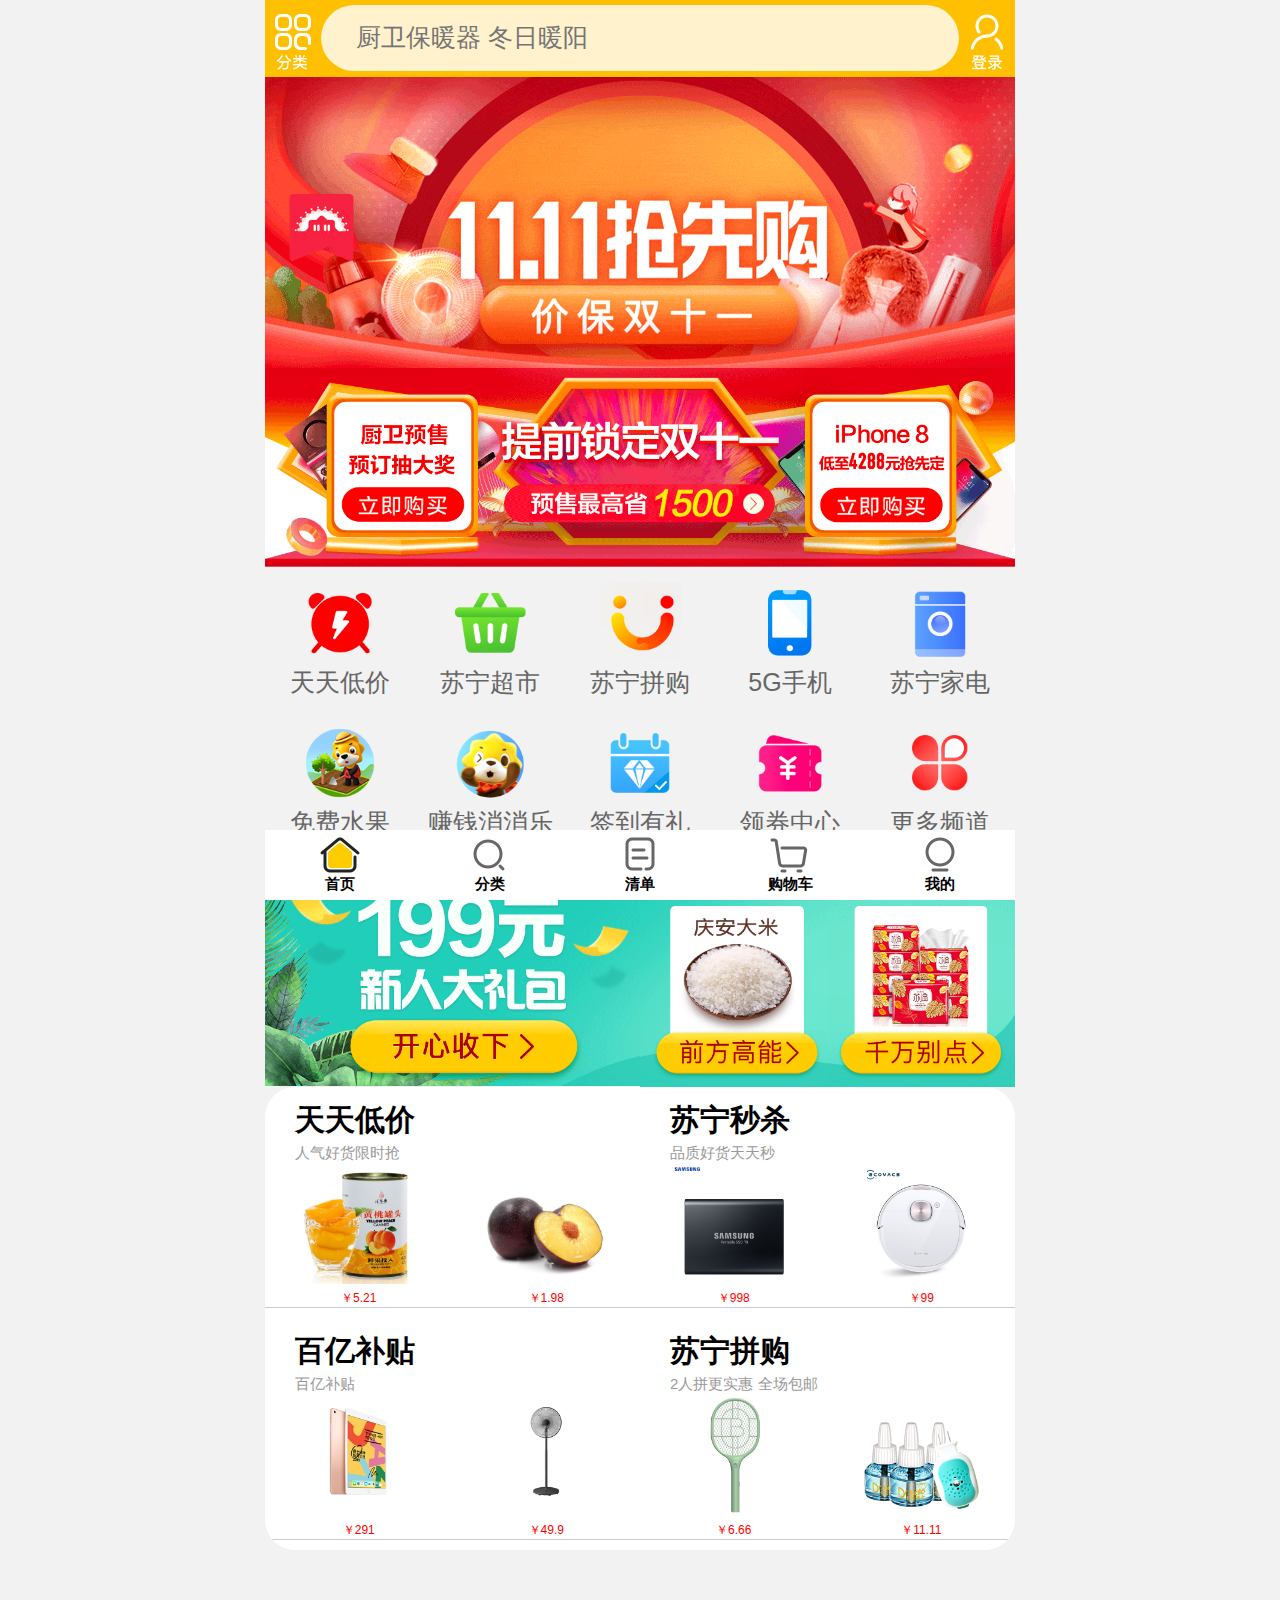
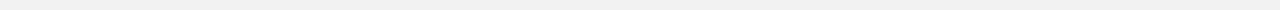
<file: rem+flexible.js/index.html>
<!DOCTYPE html>
<html lang="en">

<head>
    <meta charset="UTF-8">
    <meta name="viewport" content="width=device-width, initial-scale=1.0,user-scalable=no,maximum-scale=1.0,minimum-scale=1.0">
    <link rel="stylesheet" href="css/normalize.css">
    <link rel="stylesheet" href="css/index.css">
    <script src="js/flexiable.js"></script>
    <title>苏宁</title>
</head>

<body>
    <!-- search_content顶部搜索框 -->
    <div class="search_content">
        <a href="javascript:;"></a>
        <div class="search">
            <input type="search" placeholder="厨卫保暖器 冬日暖阳">
        </div>
        <a href="javascript:;"></a>
    </div>

    <!-- banner部分 -->
    <div class="banner">
        <img src="upload/banner.gif">
    </div>

    <!-- AD广告部分 -->
    <div class="ad">
        <a href="javascript:;"><img src="upload/ad1.gif" alt=""></a>
        <a href="javascript:;"><img src="upload/ad2.gif" alt=""></a>
        <a href="javascript:;"><img src="upload/ad3.gif" alt=""></a>
    </div>

    <!-- nav导航栏模块 -->
    <div class="nav">
        <a href="javascript:;">
            <img src="upload/nav1.png" alt="天天低价">
            <p>天天低价</p>
        </a>
        <a href="javastript:;">
            <img src="upload/nav2.png" title="苏宁超市">
            <p>苏宁超市</p>
        </a>
        <a href="javastript:;">
            <img src="upload/nav3.png" title="苏宁拼购">
            <p>苏宁拼购</p>
        </a>
        <a href="javastript:;">
            <img src="upload/nav4.png" title="5G手机">
            <p>5G手机</p>
        </a>
        <a href="javastript:;">
            <img src="upload/nav5.png" title="苏宁家电">
            <p>苏宁家电</p>
        </a>
        <a href="javastript:;">
            <img src="upload/nav6.png" title="免费水果">
            <p>免费水果</p>
        </a>
        <a href="javastript:;">
            <img src="upload/nav7.png" title="赚钱消消乐">
            <p>赚钱消消乐</p>
        </a>
        <a href="javastript:;">
            <img src="upload/nav8.png" title="签到有礼">
            <p>签到有礼</p>
        </a>
        <a href="javastript:;">
            <img src="upload/nav9.png" title="领券中心">
            <p>领券中心</p>
        </a>
        <a href="javastript:;">
            <img src="upload/nav10.png" title="更多频道">
            <p>更多频道</p>
        </a>

    </div>

    <!-- bargin优惠 -->
    <div class="bargin">
        <a href="javascript"><img src="upload/bargin1.png"></a>
        <a href="javascript"><img src="upload/bargin2.gif"></a>
        <a href="javascript"><img src="upload/bargin3.gif"></a>
    </div>

    <!-- goods商品模块 -->
    <div class="goods">
        <!-- 天天低价 -->
        <div class="ttdj">
            <div>天天低价</div>
            <p>人气好货限时抢</p>
            <ul>
                <li>
                    <a href="javascript:;"><img src="upload/goods1.jpg"><span>￥5.21</span></a>
                    <a href="javascript:;"><img src="upload/goods2.jpg"><span>￥1.98</span></a>
                </li>
            </ul>
        </div>
        <!-- 苏宁秒杀 -->
        <div class="ttdj">
            <div>苏宁秒杀</div>
            <p>品质好货天天秒</p>
            <ul>
                <li>
                    <a href="javascript:;"><img src="upload/goods3.jpg"><span>￥998</span></a>
                    <a href="javascript:;"><img src="upload/goods4.jpg"><span>￥99</span></a>
                </li>
            </ul>
        </div>
        <!-- 百亿补贴 -->
        <div class="ttdj">
            <div>百亿补贴</div>
            <p>百亿补贴</p>
            <ul>
                <li>
                    <a href="javascript:;"><img src="upload/goods5.webp"><span>￥291</span></a>
                    <a href="javascript:;"><img src="upload/goods6.webp"><span>￥49.9</span></a>
                </li>
            </ul>
        </div>
        <!-- 苏宁拼购 -->
        <div class="ttdj">
            <div>苏宁拼购</div>
            <p>2人拼更实惠 全场包邮</p>
            <ul>
                <li>
                    <a href="javascript:;"><img src="upload/goods7.jpg"><span>￥6.66</span></a>
                    <a href="javascript:;"><img src="upload/goods8.jpg"><span>￥11.11</span></a>
                </li>
            </ul>
        </div>
    </div>

    <!-- subnav底部导航栏 -->
    <div class="subnav">
        <a href="javascript:;">
            <img src="upload/subnav1.png" alt="首页">
            <span>首页</span>
        </a>
        <a href="javascript:;">
            <img src="upload/subnav2.png">
            <span>分类</span>
        </a>
        <a href="javascript:;">
            <img src="upload/subnav3.png">
            <span>清单</span>
        </a>
        <a href="javascript:;">
            <img src="upload/subnav4.png">
            <span>购物车</span>
        </a>
        <a href="javascript:;">
            <img src="upload/subnav5.png">
            <span>我的</span>
        </a>
    </div>
</body>

</html>
</file>
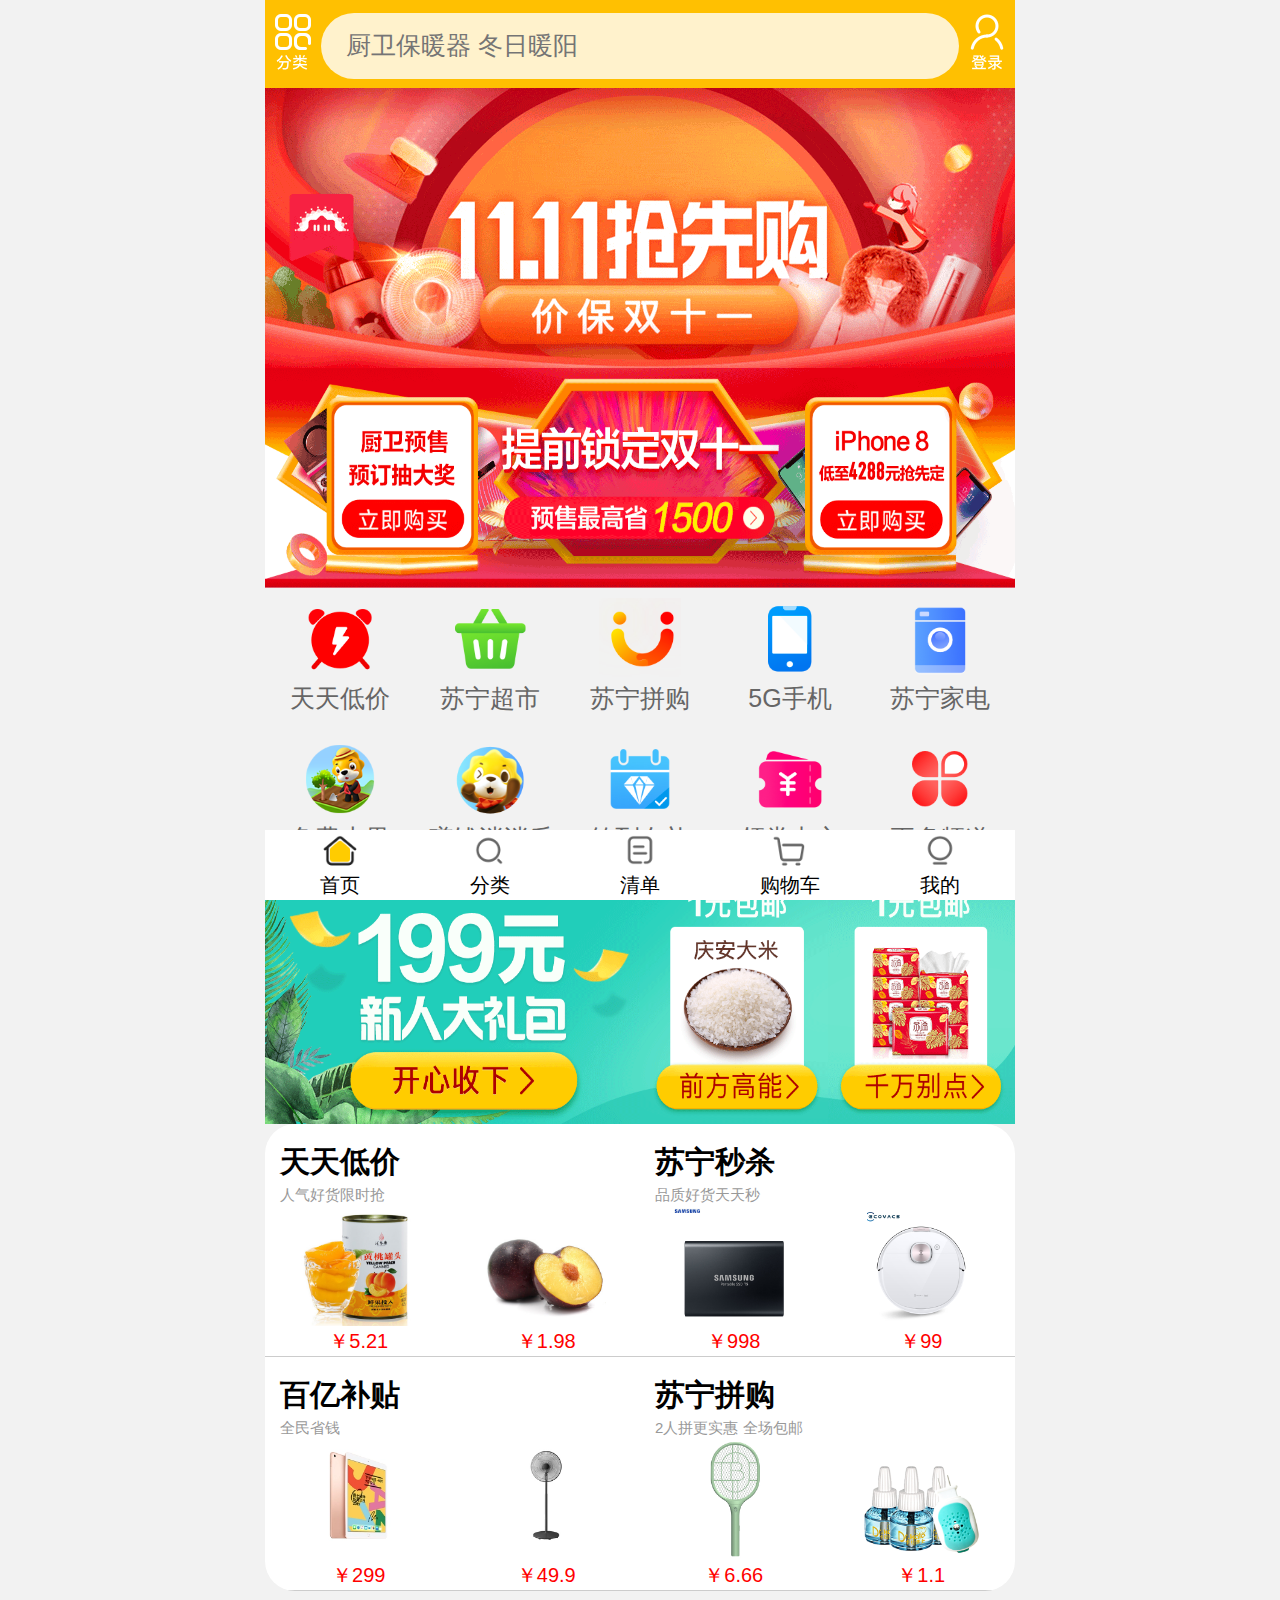
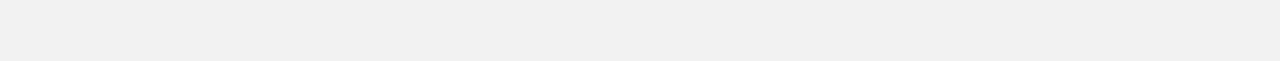
<file: rem+媒体查询+less/index.html>
<!DOCTYPE html>
<html lang="en">

<head>
    <meta charset="UTF-8">
    <meta name="viewport" content="width=device-width, initial-scale=1.0,minimum-scale=1.0,maximum-scale=1.0,user-scalable=no">
    <link rel="stylesheet" href="css/normalize.css">
    <link rel="stylesheet" href="css/index.css">
    <title>苏宁</title>
</head>

<body>

    <!-- 顶部搜索框 -->
    <div class="search_content">
        <!-- 左边分类 -->
        <a href="javascript:;" class="classify"></a>
        <!-- 中间搜索框 -->
        <div class="search">
            <input type="search" placeholder="厨卫保暖器 冬日暖阳">
        </div>
        <!-- 右边登陆 -->
        <a href="javascript:;" class="login"></a>
    </div>

    <!-- banner部分 -->
    <div class="banner">
        <img src="upload/banner.gif">
    </div>

    <!-- 广告部分 -->
    <div class="ad">
        <a href="javascript:;"> <img src="upload/ad1.gif"></a>
        <a href="javascript:;"> <img src="upload/ad2.gif"></a>
        <a href="javascript:;"> <img src="upload/ad3.gif"></a>
    </div>

    <!-- nav导航栏模块 -->
    <div class="nav">
        <a href="javastript:;" title="天天低价">
            <img src="upload/nav1.png">
            <p>天天低价</p>
        </a>
        <a href="javastript:;">
            <img src="upload/nav2.png" title="苏宁超市">
            <p>苏宁超市</p>
        </a>
        <a href="javastript:;">
            <img src="upload/nav3.png" title="苏宁拼购">
            <p>苏宁拼购</p>
        </a>
        <a href="javastript:;">
            <img src="upload/nav4.png" title="5G手机">
            <p>5G手机</p>
        </a>
        <a href="javastript:;">
            <img src="upload/nav5.png" title="苏宁家电">
            <p>苏宁家电</p>
        </a>
        <a href="javastript:;">
            <img src="upload/nav6.png" title="免费水果">
            <p>免费水果</p>
        </a>
        <a href="javastript:;">
            <img src="upload/nav7.png" title="赚钱消消乐">
            <p>赚钱消消乐</p>
        </a>
        <a href="javastript:;">
            <img src="upload/nav8.png" title="签到有礼">
            <p>签到有礼</p>
        </a>
        <a href="javastript:;">
            <img src="upload/nav9.png" title="领券中心">
            <p>领券中心</p>
        </a>
        <a href="javastript:;">
            <img src="upload/nav10.png" title="更多频道">
            <p>更多频道</p>
        </a>
    </div>

    <!-- bargin优惠 -->
    <div class="bargin">
        <a href="javascript:;"><img src="upload/bargin1.png"></a>
        <a href="javascript:;"><img src="upload/bargin2.gif"></a>
        <a href="javascript:;"><img src="upload/bargin3.gif"></a>
    </div>

    <!-- goods商品模块 -->
    <div class="goods">
        <!-- 天天低价 -->
        <div class="goods_lowprice">
            <div>天天低价</div>
            <p>人气好货限时抢</p>
            <ul>
                <li>
                    <a href="javascript:;">
                        <img src="upload/goods1.jpg">
                        <span>￥5.21</span>

                    </a>
                    <a href="javascript:;">
                        <img src="upload/goods2.jpg">
                        <span>￥1.98</span>
                    </a>
                </li>
            </ul>
        </div>
        <!-- 苏宁秒杀 -->
        <div class="goods_sk">
            <div>苏宁秒杀</div>
            <p>品质好货天天秒</p>
            <ul>
                <li>
                    <a href="javascript:;">
                        <img src="upload/goods3.jpg">
                        <span>￥998</span>

                    </a>
                    <a href="javascript:;">
                        <img src="upload/goods4.jpg">
                        <span>￥99</span>
                    </a>
                </li>
            </ul>
        </div>
        <!-- 百亿补贴 -->
        <div class="goods_savemoney">
            <div>百亿补贴</div>
            <p>全民省钱</p>
            <ul>
                <li>
                    <a href="javascript:;">
                        <img src="upload/goods5.webp">
                        <span>￥299</span>

                    </a>
                    <a href="javascript:;">
                        <img src="upload/goods6.webp">
                        <span>￥49.9</span>
                    </a>
                </li>
            </ul>
        </div>
        <!-- 苏宁拼购 -->
        <div class="goods_withfriend">
            <div>苏宁拼购</div>
            <p>2人拼更实惠 全场包邮</p>
            <ul>
                <li>
                    <a href="javascript:;">
                        <img src="upload/goods7.jpg">
                        <span>￥6.66</span>

                    </a>
                    <a href="javascript:;">
                        <img src="upload/goods8.jpg">
                        <span>￥1.1</span>
                    </a>
                </li>
            </ul>
        </div>
    </div>

    <!-- subnav底部导航栏 -->
    <div class="subnav">
        <a href="javascript:;">
            <img src="upload/subnav1.png">
            <span>首页</span>
        </a>
        <a href="javascript:;">
            <img src="upload/subnav2.png">
            <span>分类</span>
        </a>
        <a href="javascript:;">
            <img src="upload/subnav3.png">
            <span>清单</span>
        </a>
        <a href="javascript:;">
            <img src="upload/subnav4.png">
            <span>购物车</span>
        </a>
        <a href="javascript:;">
            <img src="upload/subnav5.png">
            <span>我的</span>
        </a>
    </div>

</body>

</html>
</file>
<file: rem+flexible.js/css/index.css>
/* 基础设置 */

* {
    margin: 0;
    padding: 0;
}

ul,
ol {
    list-style: none;
}

input,
button {
    outline-style: none;
    border-style: none;
}

a {
    text-decoration: none;
}


/* 如果屏幕超过750px 那么就不按照 当前屏幕的大小进行划分 */

@media screen and (min-width:750px) {
    html {
        font-size: 75px !important;
    }
}


/* 总体设计 */

body {
    min-width: 320px;
    max-width: 750px;
    /* flexable.js划分了10等份 */
    width: 10rem;
    margin: 0 auto;
    line-height: 1.5;
    font-family: Arial, Helvetica;
    background-color: #f2f2f2;
}


/* search_content顶部搜索框 */

.search_content {
    display: flex;
    position: fixed;
    top: 0;
    left: 50%;
    transform: translateX(-50%);
    width: 10rem;
    height: 1.02rem;
    background-color: #FFC001;
}


/* 左边分类按钮 */

.search_content a:nth-of-type(1) {
    width: .48rem;
    height: .8rem;
    background: url(../images/classify.png) no-repeat;
    margin: .133333rem;
    background-size: .48rem .8rem;
}


/* 中间搜索框 */

.search {
    flex: 1;
    margin-top: .06rem;
}

.search input {
    width: 100%;
    height: .88rem;
    border-radius: .44rem;
    padding-left: .466667rem;
    font-size: .333333rem;
    background-color: #fff2cc;
}


/* 右侧登陆按钮  */

.search_content a:nth-of-type(2) {
    width: .48rem;
    height: .8rem;
    background: url(../images/login.png) no-repeat;
    margin: .133333rem;
    background-size: .48rem .8rem;
}


/* banner部分 */

.banner img {
    width: 100%;
    vertical-align: top;
}


/* 广告部分 */

.ad {
    display: flex;
}

.ad a {
    flex: 1;
}

.ad img {
    width: 100%;
}


/* nav导航栏 */

.nav {
    width: 10rem;
}

.nav a {
    float: left;
    width: 2rem;
    height: 1.866667rem;
    text-align: center;
}

.nav a img {
    display: block;
    width: 1.093333rem;
    height: 1.093333rem;
    margin: .133333rem auto 0;
}

.nav a p {
    font-size: .333333rem;
    color: #666;
}


/* bargin优惠 */

.bargin {
    width: 100%;
    display: flex;
}

.bargin a {
    flex: 1;
}


/* 第一个图片占两个位置 */

.bargin a:nth-child(1) {
    flex: 2;
}

.bargin a img {
    width: 100%;
    vertical-align: bottom;
}


/* goods商品模块 */

.goods {
    width: 100%;
    overflow: hidden;
    background-color: #fff;
    border-radius: .4rem;
    margin-bottom: .8rem;
}


/* 天天低价 */

.ttdj {
    float: left;
    width: 50%;
    margin: .133333rem auto;
    border-bottom: 1px solid #ccc;
}

.ttdj div {
    font-size: .4rem;
    font-weight: 700;
    padding-left: .4rem;
}

.ttdj p {
    font-size: .2rem;
    color: #999;
    padding-left: .4rem;
}

.ttdj ul {
    display: flex;
}

.ttdj ul li {
    flex: 1;
    display: flex;
}

.ttdj ul li a {
    flex: 1;
    text-align: center;
}

.ttdj ul li a img {
    width: 1.6rem;
    height: 1.6rem;
}

.ttdj ul li a span {
    color: red;
    display: block;
}


/* subnav底部导航栏 */

.subnav {
    display: flex;
    position: fixed;
    bottom: 0;
    left: 50%;
    transform: translateX(-50%);
    width: 10rem;
    height: .933333rem;
    background-color: #fff;
}

.subnav a {
    flex: 1;
    text-align: center;
    font-size: .2rem;
}

.subnav a img {
    display: block;
    margin: 0 auto;
    width: .64rem;
    height: .64rem;
}

.subnav a span {
    margin-top: -0.066667rem;
    display: block;
    font-size: .2rem;
    font-weight: 700;
    color: #000;
}
</file>
<file: rem+媒体查询+less/css/index.css>
@media screen and (min-width: 320px) {
  html {
    font-size: 21.33333333px;
  }
}
@media screen and (min-width: 360px) {
  html {
    font-size: 24px;
  }
}
@media screen and (min-width: 375px) {
  html {
    font-size: 25px;
  }
}
@media screen and (min-width: 384px) {
  html {
    font-size: 25.6px;
  }
}
@media screen and (min-width: 400px) {
  html {
    font-size: 26.66666667px;
  }
}
@media screen and (min-width: 411px) {
  html {
    font-size: 27.4px;
  }
}
@media screen and (min-width: 414px) {
  html {
    font-size: 27.6px;
  }
}
@media screen and (min-width: 424px) {
  html {
    font-size: 28.26666667px;
  }
}
@media screen and (min-width: 480px) {
  html {
    font-size: 32px;
  }
}
@media screen and (min-width: 540px) {
  html {
    font-size: 36px;
  }
}
@media screen and (min-width: 720px) {
  html {
    font-size: 48px;
  }
}
@media screen and (min-width: 750px) {
  html {
    font-size: 50px;
  }
}
* {
  margin: 0;
  padding: 0;
}
a {
  text-decoration: none;
}
ul,
ol {
  list-style: none;
}
input,
button {
  outline-style: none;
  border-style: none;
}
body {
  min-width: 320px;
  width: 15rem;
  margin: 0 auto;
  line-height: 1.5;
  font-family: Arial,Helvetica;
  background-color: #f2f2f2;
}
.search_content {
  display: flex;
  position: fixed;
  top: 0;
  left: 50%;
  transform: translateX(-50%);
  width: 15rem;
  height: 1.76rem;
  background-color: #FFC001;
}
.search_content .classify {
  width: 0.72rem;
  height: 1.2rem;
  margin: 0.2rem 0.2rem 0.2rem 0.2rem;
  background: url(../images/classify.png);
  background-size: 0.72rem 1.2rem;
}
.search_content .search {
  flex: 1;
}
.search_content .search input {
  width: 100%;
  height: 1.32rem;
  border-radius: 0.66rem;
  background-color: #fff2cc;
  margin-top: 0.2rem;
  font-size: 0.5rem;
  padding-left: 0.5rem;
}
.search_content .login {
  width: 0.72rem;
  height: 1.2rem;
  margin: 0.2rem 0.2rem 0.2rem 0.2rem;
  background: url(../images/login.png);
  background-size: 0.72rem 1.2rem;
}
.banner {
  width: 15rem;
  height: 7.36rem;
}
.banner img {
  width: 100%;
  height: 100%;
}
.ad {
  display: flex;
}
.ad a {
  flex: 1;
}
.ad a img {
  width: 100%;
  height: 100%;
}
.nav {
  width: 15rem;
}
.nav a {
  float: left;
  width: 3rem;
  height: 2.8rem;
}
.nav a img {
  display: block;
  width: 1.64rem;
  height: 1.64rem;
  margin: 0.2rem auto 0;
}
.nav a p {
  font-size: 0.5rem;
  text-align: center;
  color: #666;
}
.bargin {
  float: left;
  display: flex;
}
.bargin a {
  flex: 1;
}
.bargin a img {
  width: 100%;
  height: 100%;
}
.bargin a:nth-child(1) {
  flex: 2;
}
.goods {
  overflow: hidden;
  width: 15rem;
  background: #fff;
  border-radius: 0.6rem;
  margin-bottom: 1.4rem;
  box-sizing: border-box;
}
.goods_lowprice,
.goods_sk,
.goods_savemoney,
.goods_withfriend {
  float: left;
  border-bottom: 1px solid #ccc;
}
.goods_lowprice .border,
.goods_sk .border,
.goods_savemoney .border,
.goods_withfriend .border {
  border-right: 1px solid #000;
}
.goods_lowprice div,
.goods_sk div,
.goods_savemoney div,
.goods_withfriend div {
  box-sizing: border-box;
  width: 7.5rem;
  font-size: 0.6rem;
  font-weight: 700;
  padding-left: 0.3rem;
  margin-top: 0.3rem;
}
.goods_lowprice p,
.goods_sk p,
.goods_savemoney p,
.goods_withfriend p {
  box-sizing: border-box;
  width: 7.5rem;
  font-size: 0.3rem;
  color: #999;
  padding-left: 0.3rem;
}
.goods_lowprice ul,
.goods_sk ul,
.goods_savemoney ul,
.goods_withfriend ul {
  width: 7.5rem;
  display: flex;
}
.goods_lowprice ul li,
.goods_sk ul li,
.goods_savemoney ul li,
.goods_withfriend ul li {
  flex: 1;
  display: flex;
}
.goods_lowprice ul li a,
.goods_sk ul li a,
.goods_savemoney ul li a,
.goods_withfriend ul li a {
  flex: 1;
}
.goods_lowprice ul li a img,
.goods_sk ul li a img,
.goods_savemoney ul li a img,
.goods_withfriend ul li a img {
  display: block;
  width: 2.4rem;
  height: 2.4rem;
  margin: 0 auto;
}
.goods_lowprice ul li a span,
.goods_sk ul li a span,
.goods_savemoney ul li a span,
.goods_withfriend ul li a span {
  display: block;
  color: red;
  text-align: center;
  font-size: 0.4rem;
}
.subnav {
  position: fixed;
  bottom: 0;
  left: 50%;
  height: 1.4rem;
  background: #fff;
  transform: translateX(-50%);
  width: 15rem;
  display: flex;
}
.subnav a {
  flex: 1;
  flex-direction: column;
  align-items: center;
  justify-content: center;
}
.subnav a img {
  display: block;
  margin: 0 auto;
  width: 0.8rem;
  height: 0.8rem;
}
.subnav a span {
  display: block;
  text-align: center;
  font-size: 0.4rem;
  font-weight: 400;
  color: #000;
}
</file>
